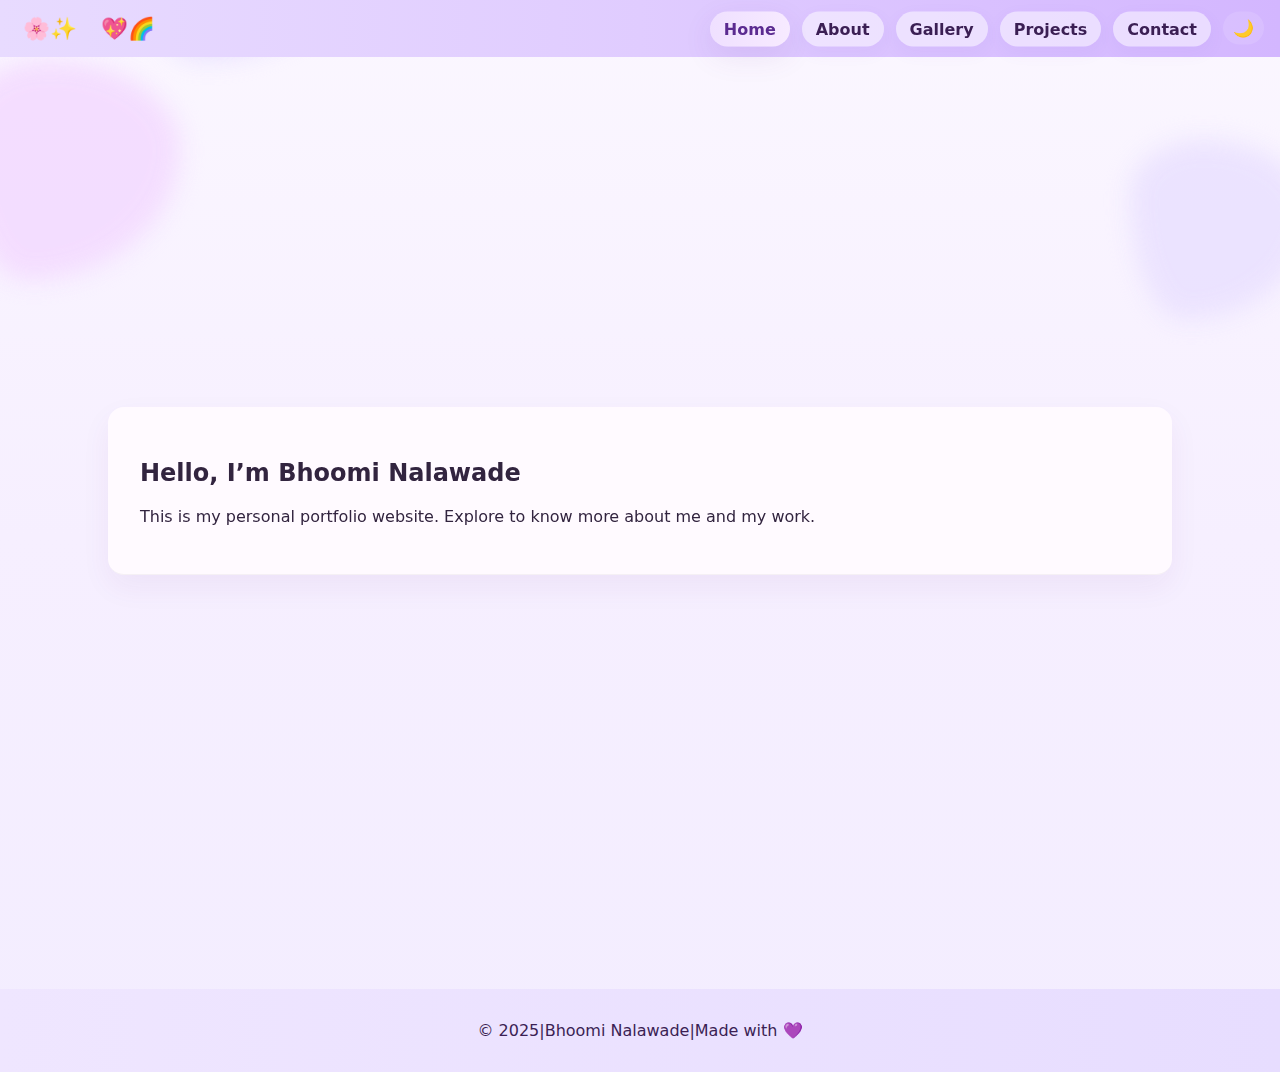
<file: Portfolio/index.html>
<!DOCTYPE html>
<html lang="en">
<head>
  <meta charset="UTF-8">
  <meta name="viewport" content="width=device-width, initial-scale=1.0">
  <title>Home - My Portfolio</title>
  <link rel="stylesheet" href="style.css">
</head>
<body>
  <div class="shapes">
    <div class="shape-wrap" data-depth="0.06"><div class="shape shape-1"></div></div>
    <div class="shape-wrap" data-depth="0.04"><div class="shape shape-2"></div></div>
    <div class="shape-wrap" data-depth="0.05"><div class="shape shape-3"></div></div>
    <div class="shape-wrap" data-depth="0.03"><div class="shape shape-4"></div></div>
  </div>
  <header>
    <h1>
      <span class="header-emoji" aria-hidden="true">🌸✨</span>
      <span class="header-emoji" aria-hidden="true">💖🌈</span>
    </h1>
    <div id="site-nav"></div>
  </header>

  <main class="page fade-in">
    <section id="home" class="card">
      <h2>Hello, I’m Bhoomi Nalawade</h2>
      <p>This is my personal portfolio website. Explore to know more about me and my work.</p>
    </section>
  </main>

  <footer>
    <p>&copy; 2025|Bhoomi Nalawade|Made with 💜</p>
  </footer>
  <script src="script.js"></script>
</body>
</html>
</file>
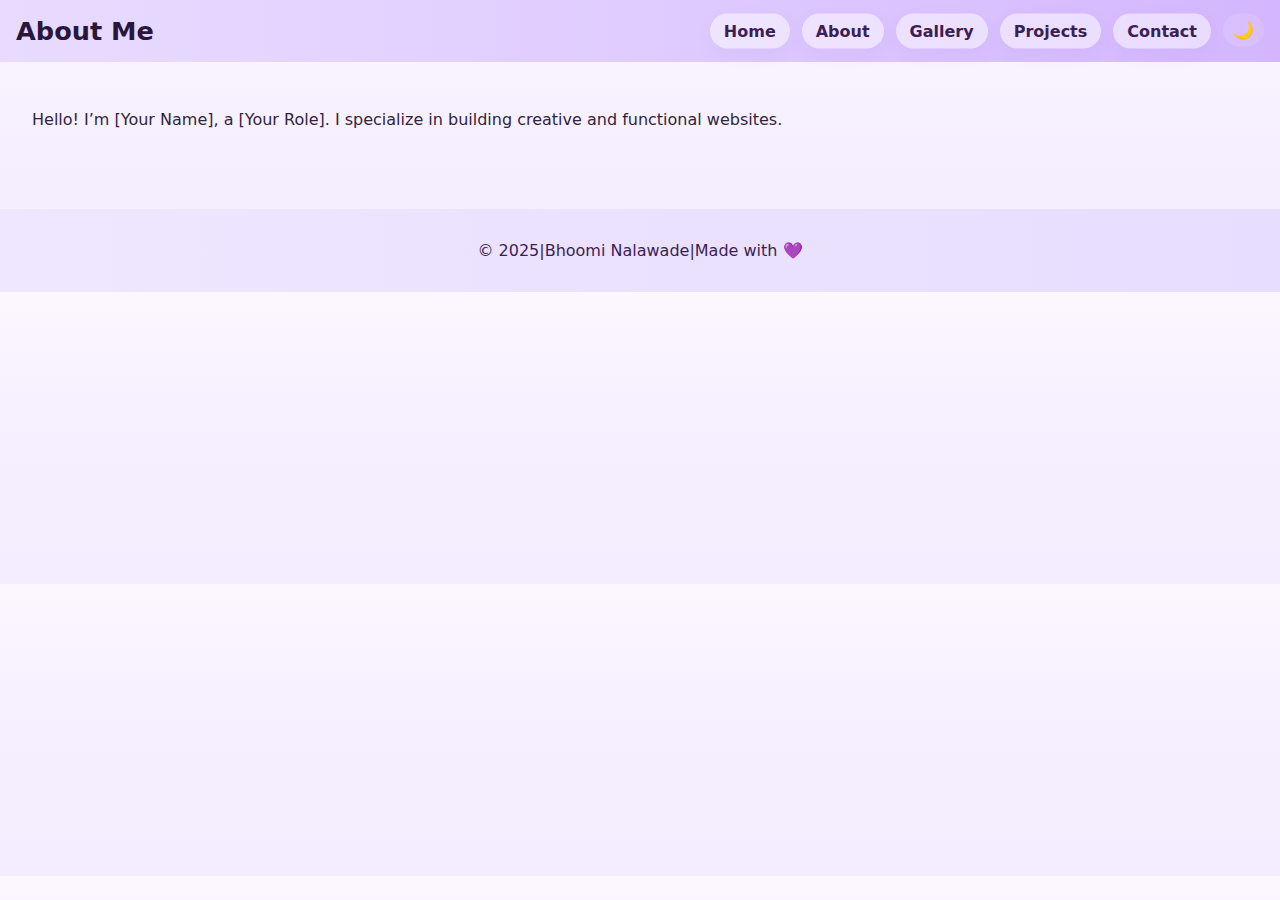
<file: Portfolio/about.html>
<!DOCTYPE html>
<html lang="en">
<head>
  <meta charset="UTF-8">
  <meta name="viewport" content="width=device-width, initial-scale=1.0">
  <title>About - My Portfolio</title>
  <link rel="stylesheet" href="style.css">
</head>
<body>
  <header>
    <h1>About Me</h1>
    <div id="site-nav"></div>
  </header>

  <main>
    <p>Hello! I’m [Your Name], a [Your Role]. I specialize in building creative and functional websites.</p>
  </main>

  <footer>
    <p>&copy; 2025|Bhoomi Nalawade|Made with 💜</p>
  </footer>
  <script src="script.js"></script>
</body>
</html>
</file>
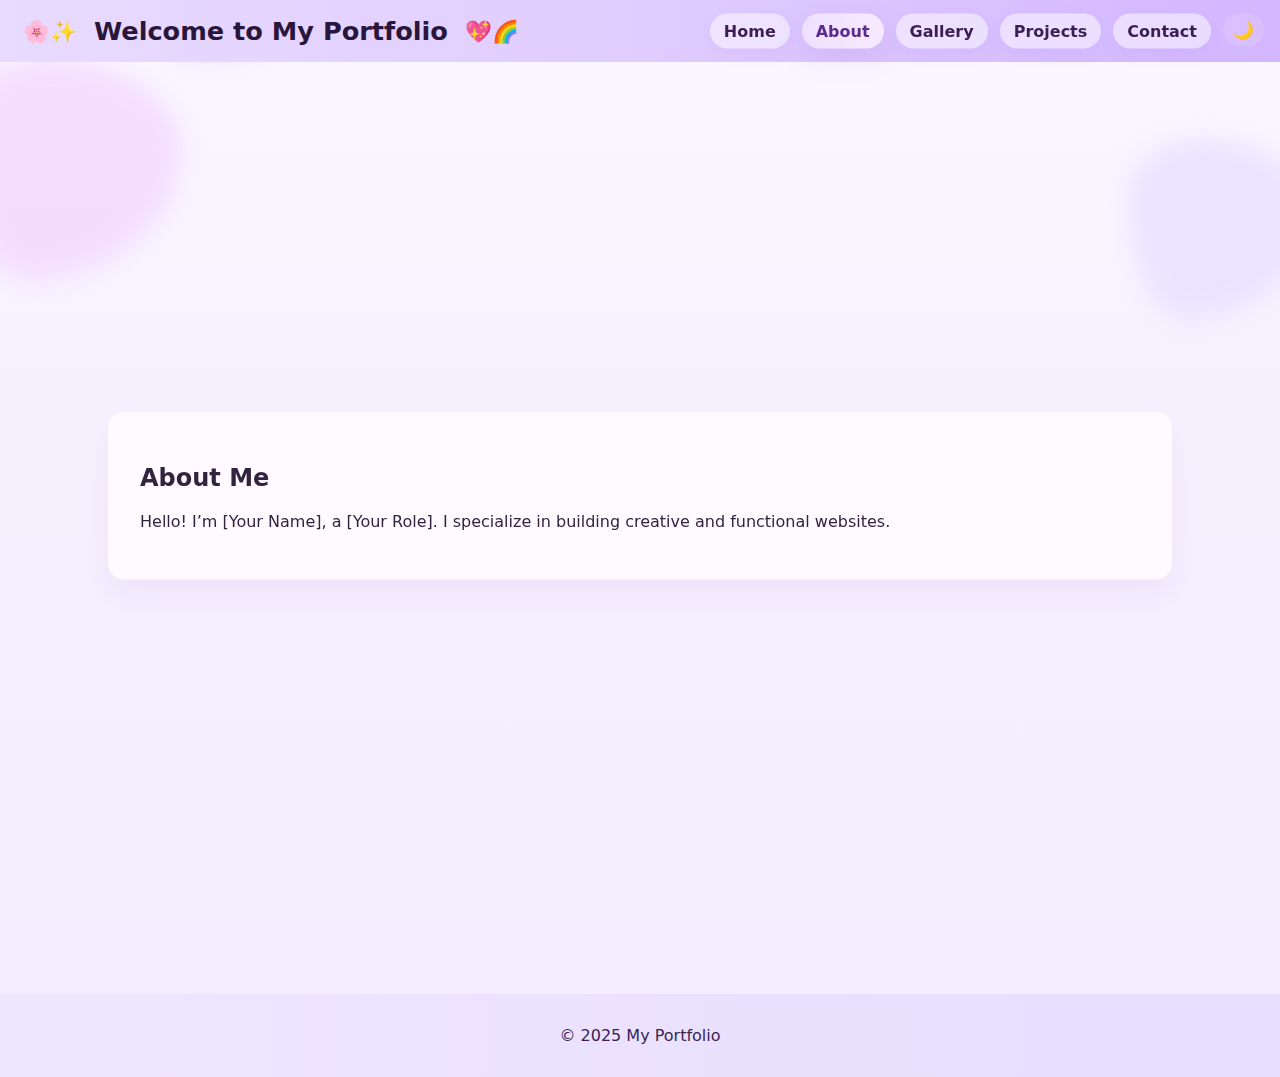
<file: Portfolio/aboutme.html>
<!DOCTYPE html>
<html lang="en">
<head>
  <meta charset="UTF-8">
  <meta name="viewport" content="width=device-width, initial-scale=1.0">
  <title>About - My Portfolio</title>
  <link rel="stylesheet" href="style.css">
</head>
<body>
  <div class="shapes">
    <div class="shape-wrap" data-depth="0.06"><div class="shape shape-1"></div></div>
    <div class="shape-wrap" data-depth="0.04"><div class="shape shape-2"></div></div>
    <div class="shape-wrap" data-depth="0.05"><div class="shape shape-3"></div></div>
    <div class="shape-wrap" data-depth="0.03"><div class="shape shape-4"></div></div>
  </div>
  <header>
    <h1>
      <span class="header-emoji" aria-hidden="true">🌸✨</span>
      Welcome to My Portfolio
      <span class="header-emoji" aria-hidden="true">💖🌈</span>
    </h1>
    <div id="site-nav"></div>
  </header>

  <main class="page fade-in">
    <section class="card">
      <h2>About Me</h2>
      <p>Hello! I’m [Your Name], a [Your Role]. I specialize in building creative and functional websites.</p>
    </section>
  </main>

  <footer>
    <p>&copy; 2025 My Portfolio</p>
  </footer>
  <script src="script.js"></script>
</body>
</html>
</file>
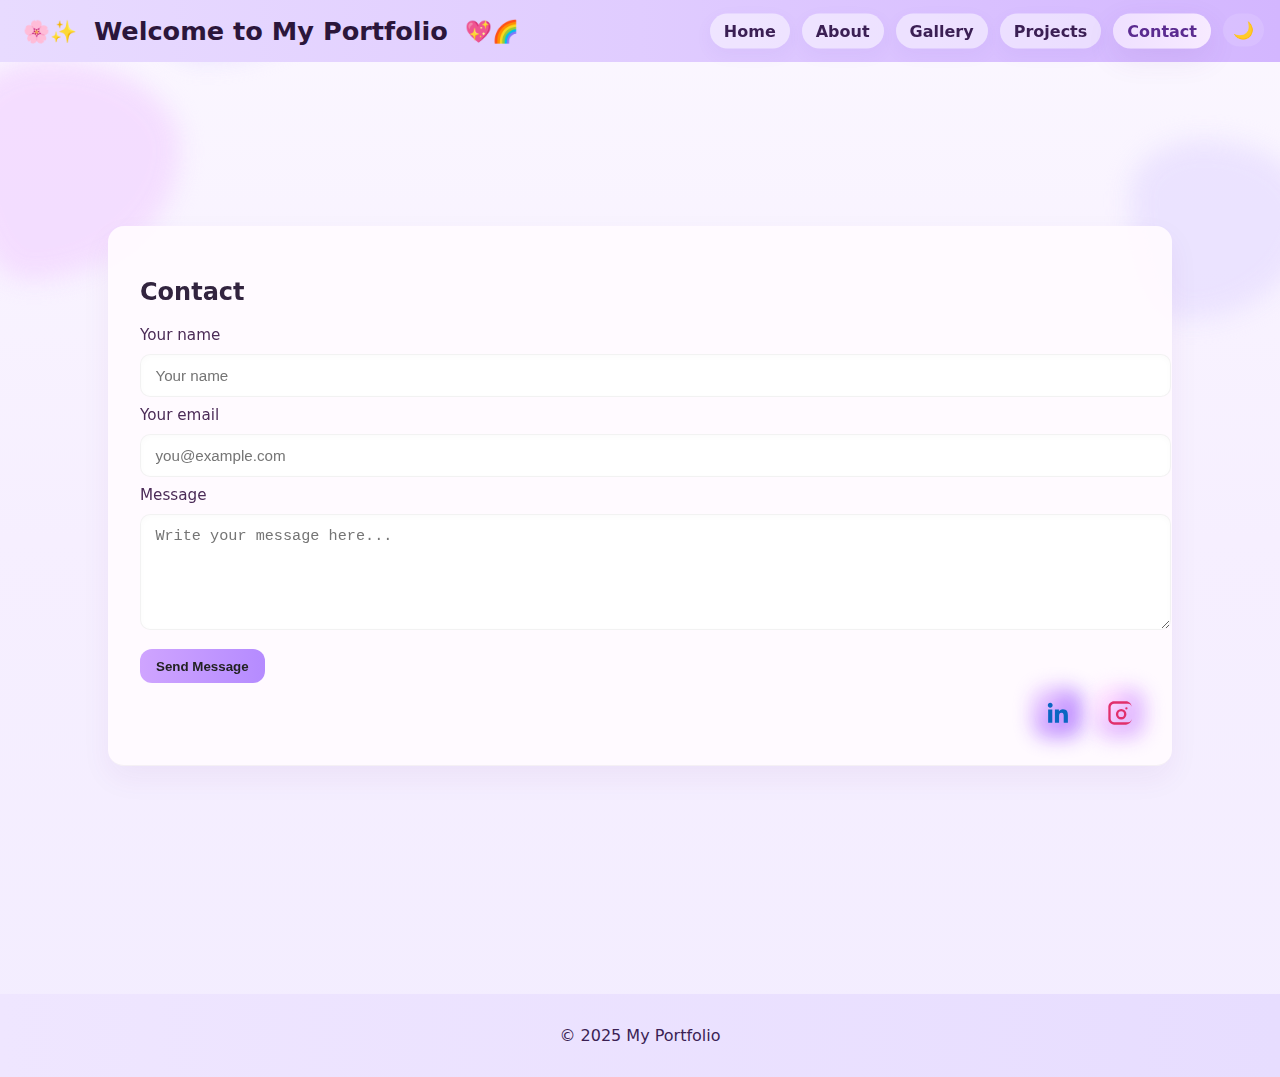
<file: Portfolio/Contact.html>
<!DOCTYPE html>
<html lang="en">
<head>
  <meta charset="UTF-8">
  <meta name="viewport" content="width=device-width, initial-scale=1.0">
  <title>Contact - My Portfolio</title>
  <link rel="stylesheet" href="style.css">
</head>
<body>
  <div class="shapes">
    <div class="shape-wrap" data-depth="0.06"><div class="shape shape-1"></div></div>
    <div class="shape-wrap" data-depth="0.04"><div class="shape shape-2"></div></div>
    <div class="shape-wrap" data-depth="0.05"><div class="shape shape-3"></div></div>
    <div class="shape-wrap" data-depth="0.03"><div class="shape shape-4"></div></div>
  </div>
  <header>
    <h1>
      <span class="header-emoji" aria-hidden="true">🌸✨</span>
      Welcome to My Portfolio
      <span class="header-emoji" aria-hidden="true">💖🌈</span>
    </h1>
    <div id="site-nav"></div>
  </header>

  <main class="page fade-in">
    <section class="card">
      <h2>Contact</h2>
      <!--
        To have messages delivered via Getform:
        1. Sign up at https://getform.io and create a new form. Getform will give you an endpoint like
           https://getform.io/f/your-form-id
        2. Replace the data-endpoint value below with that endpoint (or paste it when prompted).
        Getform will forward submissions to the email you configured in your Getform account.
      -->
      <form id="contact-form" class="contact-form" novalidate data-endpoint="https://getform.io/f/bmdyqgra">
        <label for="contact-name">Your name</label>
        <input type="text" id="contact-name" name="name" placeholder="Your name" required>

        <label for="contact-email">Your email</label>
        <input type="email" id="contact-email" name="email" placeholder="you@example.com" required>

        <label for="contact-message">Message</label>
        <textarea id="contact-message" name="message" rows="5" placeholder="Write your message here..." required></textarea>

        <div class="form-actions">
          <button type="submit" class="btn">Send Message</button>
        </div>
      </form>

      <div class="social-row">
        <a class="social-link" href="https://www.linkedin.com/in/bhoomi-nalawade-70088539a" target="_blank" rel="noopener" aria-label="LinkedIn profile">
          <span class="icon-bg icon-bg--linked"></span>
          <!-- Inline LinkedIn SVG logo -->
          <svg class="linkedin-icon" xmlns="http://www.w3.org/2000/svg" viewBox="0 0 24 24" role="img" aria-hidden="false">
            <title>LinkedIn</title>
            <path fill="#0A66C2" d="M20.447 20.452h-3.554v-5.569c0-1.328-.025-3.037-1.85-3.037-1.853 0-2.136 1.445-2.136 2.939v5.667H9.354V9h3.413v1.561h.049c.476-.9 1.637-1.85 3.372-1.85 3.605 0 4.273 2.372 4.273 5.457v6.284zM5.337 7.433c-1.144 0-2.07-.927-2.07-2.07 0-1.143.926-2.07 2.07-2.07 1.144 0 2.07.927 2.07 2.07 0 1.143-.926 2.07-2.07 2.07zM7.119 20.452H3.554V9h3.565v11.452z"/>
          </svg>
        </a>
        <a class="social-link" href="https://www.instagram.com/_bhoomi.160701_/" target="_blank" rel="noopener" aria-label="Instagram profile">
          <span class="icon-bg icon-bg--insta"></span>
          <!-- Inline Instagram SVG logo -->
          <svg class="instagram-icon" xmlns="http://www.w3.org/2000/svg" viewBox="0 0 24 24" role="img" aria-hidden="false">
            <title>Instagram</title>
            <path fill="#E1306C" d="M7 2C4.243 2 2 4.243 2 7v10c0 2.757 2.243 5 5 5h10c2.757 0 5-2.243 5-5V7c0-2.757-2.243-5-5-5H7zm12 2c1.654 0 3 1.346 3 3v10c0 1.654-1.346 3-3 3H7c-1.654 0-3-1.346-3-3V7c0-1.654 1.346-3 3-3h12zm-6 4.5a4.5 4.5 0 100 9 4.5 4.5 0 000-9zm0 2a2.5 2.5 0 11-.001 5.001A2.5 2.5 0 0113 10.5zM17.5 7a1 1 0 100 2 1 1 0 000-2z"/>
          </svg>
        </a>
      </div>
    </section>
  </main>

  <footer>
    <p>&copy; 2025 My Portfolio</p>
  </footer>

  <script src="script.js"></script>
</body>
</html>
</file>
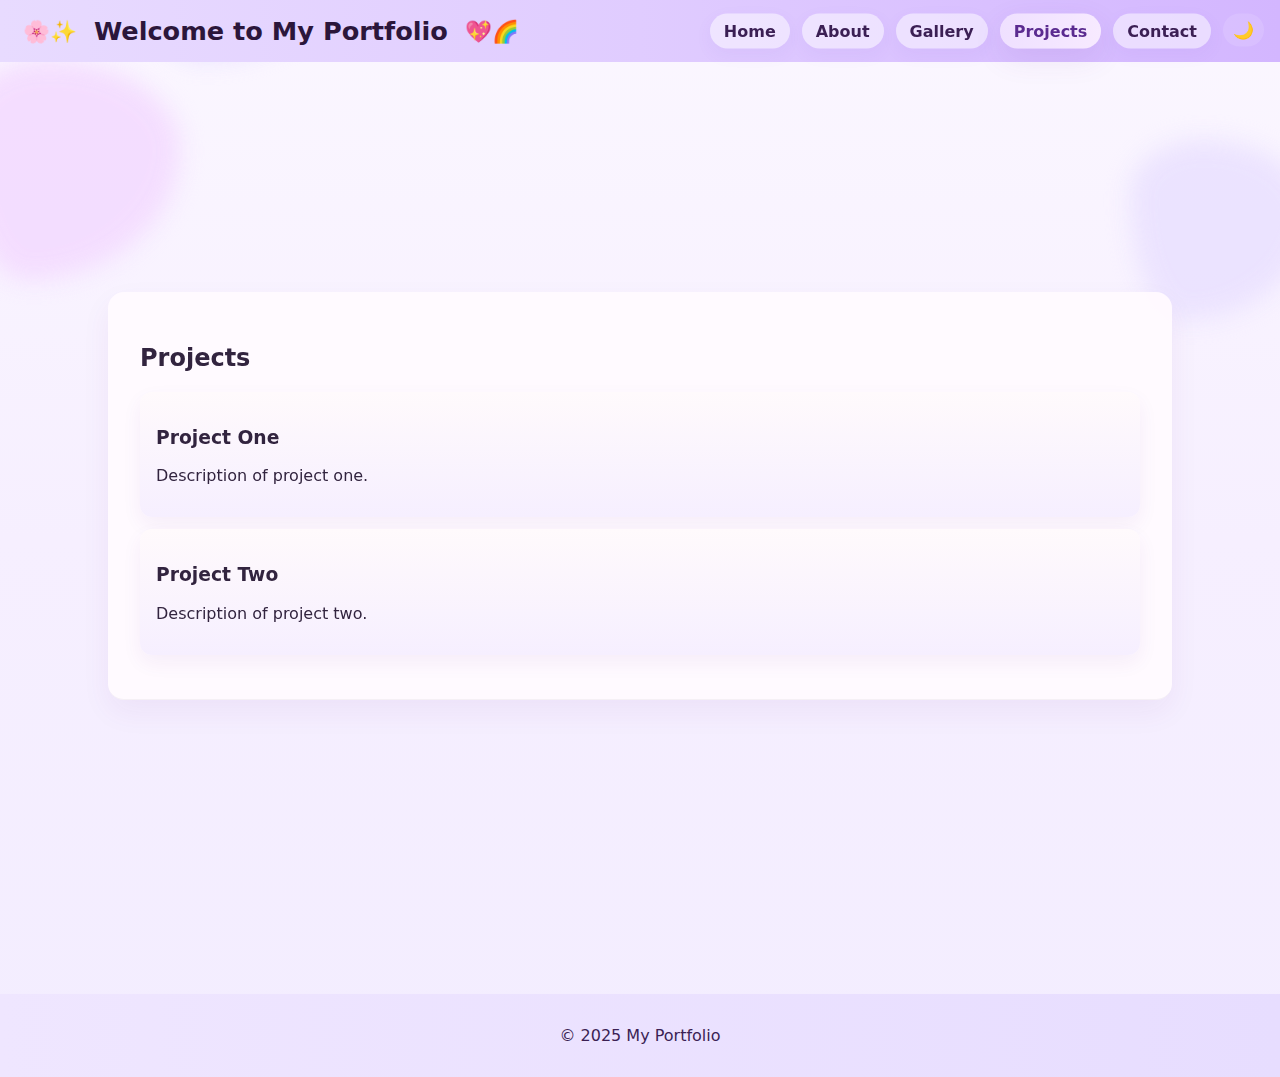
<file: Portfolio/projects.html>
<!DOCTYPE html>
<html lang="en">
<head>
  <meta charset="UTF-8">
  <meta name="viewport" content="width=device-width, initial-scale=1.0">
  <title>Projects - My Portfolio</title>
  <link rel="stylesheet" href="style.css">
</head>
<body>
  <div class="shapes">
    <div class="shape-wrap" data-depth="0.06"><div class="shape shape-1"></div></div>
    <div class="shape-wrap" data-depth="0.04"><div class="shape shape-2"></div></div>
    <div class="shape-wrap" data-depth="0.05"><div class="shape shape-3"></div></div>
    <div class="shape-wrap" data-depth="0.03"><div class="shape shape-4"></div></div>
  </div>
  <header>
    <h1>
      <span class="header-emoji" aria-hidden="true">🌸✨</span>
      Welcome to My Portfolio
      <span class="header-emoji" aria-hidden="true">💖🌈</span>
    </h1>
    <div id="site-nav"></div>
  </header>

  <main class="page fade-in">
    <section class="card">
      <h2>Projects</h2>
      <div class="projects">
        <div class="project-card">
          <h3>Project One</h3>
          <p>Description of project one.</p>
        </div>
        <div class="project-card">
          <h3>Project Two</h3>
          <p>Description of project two.</p>
        </div>
      </div>
    </section>
  </main>

  <footer>
    <p>&copy; 2025 My Portfolio</p>
  </footer>
  <script src="script.js"></script>
</body>
</html>
</file>
<file: Portfolio/style.css>
body {
  font-family: 'Inter', system-ui, -apple-system, 'Segoe UI', Roboto, 'Helvetica Neue', Arial;
  background: linear-gradient(180deg, #fbf7ff 0%, #f6efff 50%, #f3edff 100%);
  color: #32243f;
  margin: 0;
  transition: background 0.3s, color 0.3s;
}

header {
  background: linear-gradient(90deg, #e8dbff 0%, #e0ccff 50%, #d3b6ff 100%);
  color: #2b163b;
  padding: 1rem;
  display: flex;
  align-items: center;
  justify-content: space-between;
  gap: 1rem;
  position: relative;
  overflow: visible;
}

/* Pin nav to far right of header on wide screens */
#site-nav {
  position: absolute;
  right: 1rem;
  top: 50%;
  transform: translateY(-50%);
}

/* Keep header title on a single line */
header h1 {
  display: inline-flex;
  align-items: center;
  gap: 0.6rem;
  white-space: nowrap;
  margin: 0;
  font-size: 1.6rem;
  font-weight: 700;
  text-align: left;
}

@media (max-width: 720px) {
  header {
    flex-direction: column;
    align-items: center;
    text-align: center;
  }
  header h1 { font-size: 1.05rem; }
  .header-emoji { font-size: 1rem; }
  .main-nav ul { justify-content: center; margin-top: 8px; }
}

.main-nav ul {
  list-style: none;
  display: flex;
  justify-content: flex-end;
  gap: 12px;
  padding: 0;
  margin: 0;
}

.main-nav .nav-link {
  display: inline-block;
  padding: 8px 14px;
  border-radius: 999px;
  background: rgba(255,255,255,0.5);
  color: #3b1f54;
  text-decoration: none;
  font-weight: 600;
  box-shadow: 0 6px 18px rgba(120,80,200,0.06);
}

.main-nav .nav-link:hover {
  transform: translateY(-2px);
  background: rgba(255,255,255,0.6);
}

.main-nav .nav-link.active {
  background: linear-gradient(90deg,#efe0ff,#f7eaff);
  color: #5b2b90;
  box-shadow: 0 10px 30px rgba(110,60,160,0.10);
}

nav a.active {
  color: #cda4ff;
  text-decoration: underline;
}

main {
  padding: 2rem;
}

section {
  padding: 3rem 0;
  border-bottom: 1px solid rgba(0,0,0,0.04);
}

.gallery {
  display: flex;
  gap: 10px;
  flex-wrap: wrap;
}

.gallery img {
  width: calc(33% - 10px);
  max-width: 100%;
  height: auto;
  display: block;
  border-radius: 12px;
  box-shadow: 0 8px 20px rgba(90,40,140,0.08);
  background: linear-gradient(180deg,#f6efff,#fff);
}

/* Smooth scrolling */
html {
  scroll-behavior: smooth;
}

/* Card style for sections */
.card {
  background: rgba(255,250,255,0.95);
  padding: 2rem;
  border-radius: 16px;
  box-shadow: 0 12px 30px rgba(95,35,140,0.06);
  max-width: 1000px;
  width: min(1000px, 92%);
  margin: 0 auto 2rem auto;
}

.project-card {
  background: linear-gradient(180deg, #fffafc, #f6efff);
  padding: 1rem;
  border-radius: 12px;
  box-shadow: 0 8px 20px rgba(100,40,150,0.06);
  margin-bottom: 12px;
}

/* Responsive card sizing and typography tweaks */
@media (min-width: 1400px) {
  .card { max-width: 1200px; padding: 3rem; border-radius: 20px; }
  .project-card { padding: 1.25rem; }
}

@media (max-width: 1200px) {
  .card { padding: 2.25rem; }
  .gallery img { width: calc(50% - 8px); }
}

@media (max-width: 900px) {
  .card { padding: 1.5rem; border-radius: 14px; }
  .card h2 { font-size: 1.25rem; }
  .gallery img { width: calc(50% - 8px); }
}

@media (max-width: 480px) {
  .card { width: calc(100% - 32px); padding: 1rem; border-radius: 12px; margin-bottom: 1rem; }
  .card h2 { font-size: 1.05rem; }
  .project-card { padding: 0.8rem; }
  .gallery img { width: 100%; margin-bottom: 8px; }
}

/* Floating decorative shapes */
.shapes {
  position: fixed;
  inset: 0;
  pointer-events: none;
  z-index: 0;
}
.shape {
  position: absolute;
  border-radius: 40% 60% 70% 30% / 30% 40% 60% 70%;
  opacity: 0.85;
  filter: blur(12px);
}
.shape-wrap {
  will-change: transform;
  pointer-events: none;
}
.shape-1 { width: 220px; height: 220px; left: -40px; top: 60px; background: #f3d9ff; animation: float1 8s ease-in-out infinite; }
.shape-2 { width: 180px; height: 180px; right: -30px; top: 140px; background: #e9e0ff; animation: float2 10s ease-in-out infinite; }
.shape-3 { width: 240px; height: 240px; left: 10%; bottom: -60px; background: #e6ddff; animation: float3 12s ease-in-out infinite; }
.shape-4 { width: 140px; height: 140px; right: 12%; bottom: 30px; background: #f7e6ff; animation: float4 9s ease-in-out infinite; }

@keyframes float1 { 0% { transform: translateY(0) rotate(0deg);} 50% { transform: translateY(-18px) rotate(6deg);} 100% { transform: translateY(0) rotate(0deg);} }
@keyframes float2 { 0% { transform: translateY(0) rotate(0deg);} 50% { transform: translateY(22px) rotate(-6deg);} 100% { transform: translateY(0) rotate(0deg);} }
@keyframes float3 { 0% { transform: translateY(0) rotate(0deg);} 50% { transform: translateY(-28px) rotate(8deg);} 100% { transform: translateY(0) rotate(0deg);} }
@keyframes float4 { 0% { transform: translateY(0) rotate(0deg);} 50% { transform: translateY(14px) rotate(-4deg);} 100% { transform: translateY(0) rotate(0deg);} }

/* Ensure content above shapes */
header, main, footer { position: relative; z-index: 1; }

/* Responsive adjustments for floating shapes */
@media (max-width: 1200px) {
  .shape-1 { width: 180px; height: 180px; left: -30px; top: 50px; }
  .shape-2 { width: 150px; height: 150px; right: -20px; top: 120px; }
  .shape-3 { width: 200px; height: 200px; left: 6%; bottom: -50px; }
  .shape-4 { width: 120px; height: 120px; right: 10%; bottom: 20px; }
}

@media (max-width: 900px) {
  .shape-1 { width: 150px; height: 150px; left: -20px; top: 40px; opacity: 0.92; }
  .shape-2 { width: 130px; height: 130px; right: -12px; top: 100px; }
  .shape-3 { width: 180px; height: 180px; left: 8%; bottom: -40px; }
  .shape-4 { width: 100px; height: 100px; right: 9%; bottom: 16px; }
}

@media (max-width: 480px) {
  /* Reduce clutter on very small screens by hiding the largest shapes */
  .shape-1, .shape-3 { display: none; }
  .shape-2 { width: 100px; height: 100px; right: -8px; top: 80px; opacity: 0.9; }
  .shape-4 { width: 88px; height: 88px; right: 8%; bottom: 8px; }
}

@media (min-width: 1400px) {
  /* Scale up shapes on very large screens for a grander look */
  .shape-1 { width: 320px; height: 320px; left: -60px; top: 80px; }
  .shape-2 { width: 260px; height: 260px; right: -50px; top: 160px; }
  .shape-3 { width: 340px; height: 340px; left: 8%; bottom: -80px; }
  .shape-4 { width: 200px; height: 200px; right: 14%; bottom: 40px; }
}

/* Dark mode adjustments (lavender/lilac theme) */
body.dark {
  background: linear-gradient(180deg, #0b0f1a 0%, #081226 50%, #05101a 100%);
  color: #efe8ff; /* pale lavender text */
}
body.dark .card { background: rgba(20,12,30,0.55); }
body.dark .main-nav .nav-link { background: rgba(255,255,255,0.04); color: #efe8ff; }
body.dark .main-nav .nav-link.active { background: rgba(140,95,255,0.12); color: #fff8ff; box-shadow: 0 10px 30px rgba(120,80,200,0.12); }
/* Links and headings in dark mode use lilac/lavender tones */
body.dark a { color: #d9c6ff; }
body.dark h1, body.dark h2, body.dark h3 { color: #f6efff; }

/* Theme toggle button in nav */
.theme-toggle {
  background: rgba(255,255,255,0.12);
  border: none;
  padding: 6px 10px;
  border-radius: 999px;
  font-size: 1.05rem;
  cursor: pointer;
  transition: transform 0.15s ease, background 0.15s ease;
}
.theme-toggle:hover { transform: translateY(-2px); background: rgba(255,255,255,0.22); }
.theme-toggle:focus { outline: 2px solid rgba(106,27,154,0.18); }

body.dark .theme-toggle { background: rgba(255,255,255,0.04); color: #fff; }

/* Contact form styles */
.contact-form {
  display: grid;
  gap: 0.6rem;
}
.contact-form label {
  font-size: 0.95rem;
  color: #4b2b57;
}
.contact-form input[type="text"],
.contact-form input[type="email"],
.contact-form textarea {
  width: 100%;
  padding: 0.75rem 0.9rem;
  border-radius: 10px;
  border: 1px solid rgba(30,30,30,0.06);
  background: #fff;
  box-shadow: inset 0 2px 6px rgba(0,0,0,0.02);
  font-size: 0.95rem;
}
.contact-form textarea { resize: vertical; }
.form-actions { margin-top: 0.6rem; }
.btn {
  background: linear-gradient(90deg,#cfa4ff,#b58bff);
  border: none;
  padding: 0.6rem 1rem;
  border-radius: 12px;
  color: #222;
  font-weight: 700;
  cursor: pointer;
}
.btn:hover { transform: translateY(-2px); }
.contact-info { margin-top: 0.8rem; font-size: 0.95rem; }

/* Social link icon styling */
.social-link { display: inline-flex; align-items: center; vertical-align: middle; text-decoration: none; }
.linkedin-icon { width: 28px; height: 28px; display: inline-block; transition: transform 150ms ease, filter 150ms ease; }
.social-link:hover .linkedin-icon { transform: translateY(-3px); filter: drop-shadow(0 6px 14px rgba(105,60,170,0.12)); }
.social-link:focus { outline: 2px solid rgba(106,27,154,0.18); border-radius: 6px; }

/* Spacing and instagram icon */
.social-link + .social-link { margin-left: 10px; }
.instagram-icon { width: 28px; height: 28px; display: inline-block; transition: transform 150ms ease, filter 150ms ease; }
.social-link:hover .instagram-icon { transform: translateY(-3px); filter: drop-shadow(0 6px 14px rgba(225,48,108,0.12)); }

/* Align social icons to the left of the card */
.social-row { display: flex; gap: 12px; align-items: center; justify-content: flex-end; width: 100%; margin-top: 0.6rem; }
.card { text-align: left; }

/* Decorative floating blob behind icons */
.social-link { position: relative; padding: 6px; }
.social-link .icon-bg {
  position: absolute;
  left: 50%;
  top: 50%;
  transform: translate(-50%, -50%);
  width: 48px;
  height: 48px;
  border-radius: 14px;
  z-index: 0;
  filter: blur(10px) saturate(120%);
  opacity: 0.95;
}
.social-link svg { position: relative; z-index: 1; }
.icon-bg--linked { background: radial-gradient(40% 60% at 30% 30%, #e9d7ff, #cfa4ff 60%, #b58bff 100%); }
.icon-bg--insta { background: radial-gradient(40% 60% at 30% 30%, #ffe6fb, #f7d1ff 50%, #d6b0ff 100%); }

/* small floating animation */
@keyframes blobFloat { 0% { transform: translate(-50%, -50%) translateY(0); } 50% { transform: translate(-50%, -50%) translateY(-6px); } 100% { transform: translate(-50%, -50%) translateY(0); } }
.icon-bg { animation: blobFloat 4.5s ease-in-out infinite; }

@media (max-width: 720px) {
  .social-link { padding: 4px; }
  .social-link .icon-bg { width: 40px; height: 40px; border-radius: 12px; filter: blur(8px); }
  .linkedin-icon, .instagram-icon { width: 24px; height: 24px; }
}

/* Form focus / dark adjustments */
.contact-form input:focus, .contact-form textarea:focus { outline: 2px solid rgba(106,27,154,0.12); }
body.dark .contact-form input, body.dark .contact-form textarea { background: rgba(255,255,255,0.03); border-color: rgba(255,255,255,0.06); color: #e6eef8; }

/* Inline form alert (validation messages) */
.form-alert {
  background: linear-gradient(90deg,#fff4fb,#f6efff);
  color: #5b2b90;
  padding: 0.6rem 0.9rem;
  border-radius: 10px;
  margin-bottom: 0.6rem;
  font-weight: 600;
  transition: opacity 300ms ease;
}

/* Success banner shown after sending */
.form-success {
  display: flex;
  align-items: center;
  gap: 12px;
  justify-content: space-between;
  background: linear-gradient(90deg,#dff6ff,#f3e9ff);
  color: #2b163b;
  padding: 0.9rem 1rem;
  border-radius: 12px;
  box-shadow: 0 10px 30px rgba(90,40,140,0.08);
  margin-bottom: 1rem;
}
.form-success .msg { opacity: 0.95; margin-left: 6px; font-weight: 500; }
.form-success .close-success { background: transparent; border: none; font-size: 1rem; cursor: pointer; }

/* Confetti canvas helper */
.confetti-canvas { pointer-events: none; }

footer {
  background: linear-gradient(90deg,#efe6ff,#e7ddff);
  color: #3b1f54;
  text-align: center;
  padding: 1rem;
  margin-top: 2rem;
}

/* Ensure header/footer also adapt in dark mode */
body.dark header { background: linear-gradient(90deg,#3a2150 0%, #2b1b3f 100%); }
body.dark footer { background: linear-gradient(90deg,#221224,#120712); color: #efe8ff; }

/* Header emoji styling */
.header-emoji {
  font-size: 1.35rem;
  display: inline-block;
  margin: 0 0.45rem;
  transform-origin: 50% 50%;
  animation: emojiFloat 4s ease-in-out infinite;
}

@keyframes emojiFloat {
  0% { transform: translateY(0) rotate(0deg); }
  50% { transform: translateY(-6px) rotate(6deg); }
  100% { transform: translateY(0) rotate(0deg); }
}

/* Fullscreen page sections and fade-in on scroll */
.page {
  min-height: 100vh;
  display: flex;
  align-items: center;
  justify-content: center;
  flex-direction: column;
  padding: 3.5rem 1.25rem;
  box-sizing: border-box;
}

.fade-in {
  opacity: 0;
  transform: translateY(18px);
  transition: opacity 700ms cubic-bezier(.2,.9,.2,1), transform 700ms cubic-bezier(.2,.9,.2,1);
  will-change: opacity, transform;
}
.fade-in.in-view {
  opacity: 1;
  transform: translateY(0);
}

/* Smaller screens - keep padding comfortable */
@media (max-width: 720px) {
  .page { padding: 2rem 1rem; }
}

/* Page exit animation used when navigating between separate pages */
.page.fade-out {
  opacity: 0;
  transform: translateY(18px);
  transition: opacity 600ms cubic-bezier(.2,.9,.2,1), transform 600ms cubic-bezier(.2,.9,.2,1);
}
</file>
